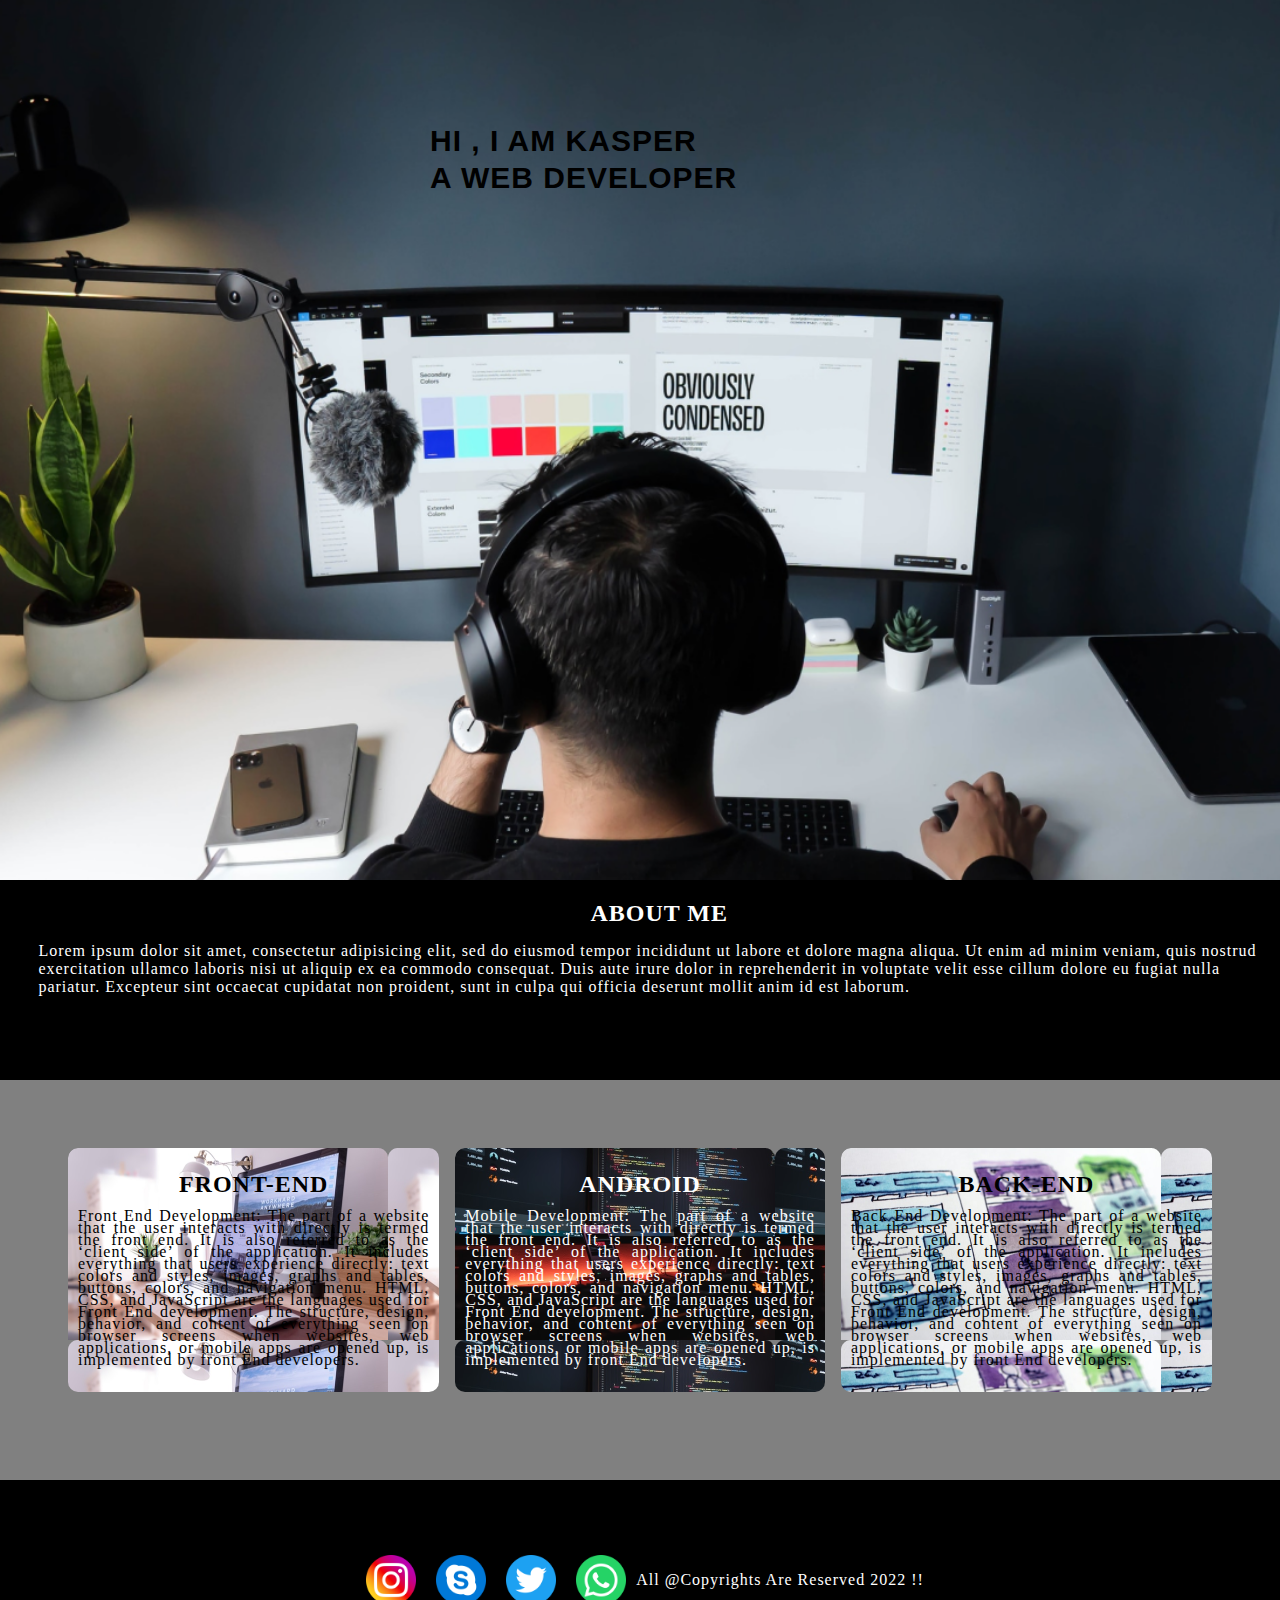
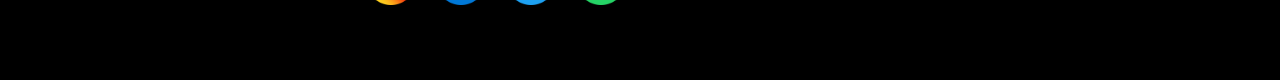
<file: Developer Page/index.html>
<!DOCTYPE html>
<html lang="en" dir="ltr">
  <head>
    <meta charset="utf-8">
    <meta name="viewport" content="width=device-width, initial-scale=1.0">
    <link rel="stylesheet" href="style.css">
    <title>Developer</title>
  </head>
  <body>
    <section class="dev">
      <div class="letter">
        <h2>Hi , I am Kasper</h2>
        <h2>A web Developer</h2>
      </div>
    </section>
    <section class="text">
      <div class="paragraph">
        <h2>ABOUT ME</h2>
        <p>Lorem ipsum dolor sit amet, consectetur adipisicing elit, sed do eiusmod tempor incididunt ut labore et dolore magna aliqua. Ut enim ad minim veniam, quis nostrud exercitation ullamco laboris nisi ut aliquip ex ea commodo consequat. Duis aute irure dolor in reprehenderit in voluptate velit esse cillum dolore eu fugiat nulla pariatur. Excepteur sint occaecat cupidatat non proident, sunt in culpa qui officia deserunt mollit anim id est laborum.
        </p>
      </div>
    </section>
    <section class="skill">
      <div class="sub">


      <div class="p1">
        <div class="photo">
        <h2>FRONT-END</h2>
        <p>Front End Development: The part of a website that the user interacts with directly is termed the front end. It is also referred to as the ‘client side’ of the application. It includes everything that users experience directly: text colors and styles, images, graphs and tables, buttons, colors, and navigation menu. HTML, CSS, and JavaScript are the languages used for Front End development. The structure, design, behavior, and content of everything seen on browser screens when websites, web applications, or mobile apps are opened up, is implemented by front End developers. </p>
      </div>
      </div>
      <div class="p2">
        <div class="photo">
        <h2>ANDROID</h2>
        <p>Mobile Development: The part of a website that the user interacts with directly is termed the front end. It is also referred to as the ‘client side’ of the application. It includes everything that users experience directly: text colors and styles, images, graphs and tables, buttons, colors, and navigation menu. HTML, CSS, and JavaScript are the languages used for Front End development. The structure, design, behavior, and content of everything seen on browser screens when websites, web applications, or mobile apps are opened up, is implemented by front End developers. </p>
      </div>
      </div>
      <div class="p3">
        <div class="photo">
        <h2>BACK-END</h2>
        <p>Back End Development: The part of a website that the user interacts with directly is termed the front end. It is also referred to as the ‘client side’ of the application. It includes everything that users experience directly: text colors and styles, images, graphs and tables, buttons, colors, and navigation menu. HTML, CSS, and JavaScript are the languages used for Front End development. The structure, design, behavior, and content of everything seen on browser screens when websites, web applications, or mobile apps are opened up, is implemented by front End developers. </p>
      </div>
      </div>
      </div>
    </section>
    <footer >
      <img src="img/insta.png" alt="">
      <img src="img/sky.png" alt="">
      <img src="img/twi.png" alt="">
      <img src="img/what.png" alt=""><br>
      <p>All @Copyrights Are Reserved 2022 !!</p>
    </footer>
  </body>
</html>
</file>
<file: Developer Page/style.css>
body{
  margin:0;
  padding: 0;
  box-sizing: border-box;
  line-height: 12px;
  letter-spacing: 1px;
}
.dev{
  background: url("img/developer.png");
  width: 100%;
  min-height: 100vh;
  background-repeat: no-repeat;
  background-position: center;
  background-size: cover;
}
.letter{
   position: absolute;
    left: 430px;
    top: 110px;

  }
  .letter h2{
   text-transform: uppercase;
   font-size: 30px;
   font-family: sans-serif;
  }
  .text{
    position: relative;
    background-color: black;
    min-height: 200px;
    margin-top: -20px;
    color: white;
  }
  .paragraph{
     position: absolute;
     top: 2%;
     left:3%;
      line-height: 18px;
      /* letter-spacing: 2px; */
}
  .paragraph h2{
    text-align: center;
  }
  .skill{
    min-height: 400px;
    width: 100%;
      box-shadow: 2px solid black;
      background-color: grey;
      margin-top: -100px;
  }
  .sub{
    min-height: 40%;
    margin-top: 100px;
    display: flex;
    grid-template-columns: 150px 150px 150px;
   padding: 60px;
  }
  .p1{

    border-radius: 10px;
    padding: 10px;
    margin-top: 8px;
    margin-left: 8px;
    margin-right: 8px;
    margin-bottom: 8px;
    background: url("img/web.png");
    text-align: justify;
 cursor: pointer;
  }
  .p1 h2{
    text-align: center;
  }
  .p2{
    /* min-height: 40%; */
    /* transform: scale(1.8); */
color: white;
cursor: pointer;
    text-align: justify;
      padding: 10px;
    margin-top: 8px;
    margin-left: 8px;
    margin-right: 8px;
    margin-bottom: 8px;
    background: url("img/mobile.png");

    border-radius: 10px;
  }
  .p2 h2{
    text-align: center;
  }
  .p3{
   cursor: pointer;
    text-align: justify;
    /* transform: scale(1.8); */
    /* min-height: 40%; */
      padding: 10px;
    margin-top: 8px;
    margin-left: 8px;
    margin-right: 8px;
    margin-bottom: 8px;
    background: url("img/uiux.png");
    border-radius: 10px;
  }
  .p3 h2{
    text-align: center;
  }
  .p1:hover{
    transform: scale(1.2);
  }
  .p2:hover{
    transform: scale(1.2);
  }
  .p3:hover{
    transform: scale(1.2);
  }
  footer{
    background-color: black;
    min-height: 200px;
    position: relative;
    display: flex;
    justify-content: center;
    align-items: center;
    color: white;
  }
  footer img {
    margin: 10px;
    width: 50px;
    height: 50px;
    cursor: pointer;
  }
  footer img:hover{
    transform: scale(.5);
  }
</file>
